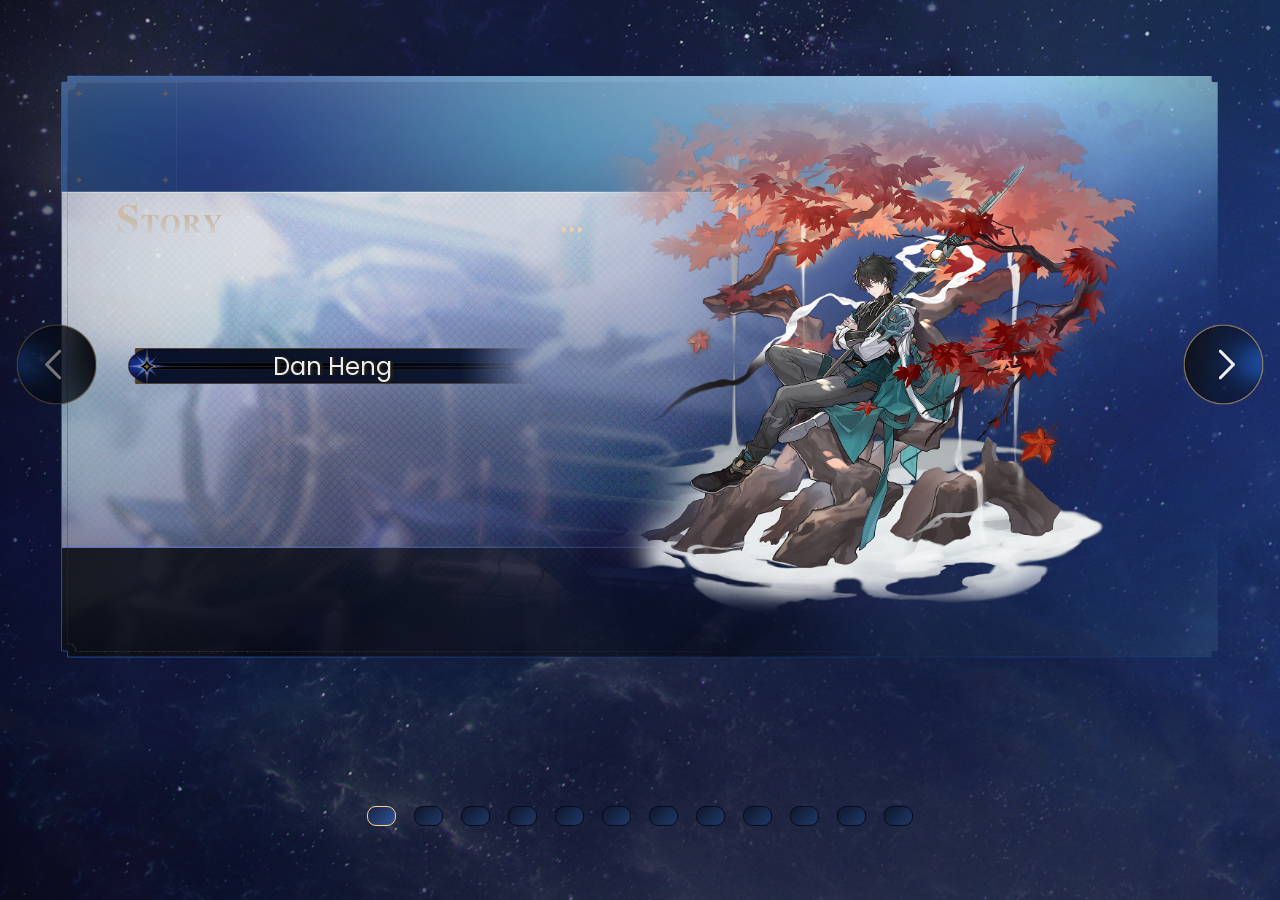
<file: ex01/src/index.html>
<!DOCTYPE html>
<html lang="en">
<head>
    <meta charset="UTF-8">
    <meta http-equiv="X-UA-Compatible" content="IE=edge">
    <meta name="viewport" content="width=device-width, initial-scale=1.0">
    <meta name="author" content="xhmyjae">
    <meta name="description" content="A small carousel displaying some Honkai Starrail characters.">
    <title>Carousel - Honkai Starrail</title>

    <link rel="stylesheet" href="../style/main.css">
    <script defer src="../scripts/index.js"></script>
</head>
<body>

<div class="carousel">
    <div class="left-btn">
        <img src="../resources/left-arrow.png" alt="left-arrow">
    </div>
    <div class="image img1">
        <img src="../resources/img1.png" alt="img1">
        <p class="image-title">Dan Heng</p>
    </div>
    <div class="image img2 hide">
        <img src="../resources/img2.png" alt="img2">
        <p class="image-title">March 7th</p>
    </div>
    <div class="image img3 hide">
        <img src="../resources/img3.png" alt="img3">
        <p class="image-title">Himeko</p>
    </div>
    <div class="image img4 hide">
        <img src="../resources/img4.png" alt="img4">
        <p class="image-title">Welt</p>
    </div>
    <div class="image img5 hide">
        <img src="../resources/img5.png" alt="img5">
        <p class="image-title">Sampo</p>
    </div>
    <div class="image img6 hide">
        <img src="../resources/img6.png" alt="img6">
        <p class="image-title">Gepard</p>
    </div>
    <div class="image img7 hide">
        <img src="../resources/img7.png" alt="img7">
        <p class="image-title">Bronya</p>
    </div>
    <div class="image img8 hide">
        <img src="../resources/img8.png" alt="img8">
        <p class="image-title">Pela</p>
    </div>
    <div class="image img9 hide">
        <img src="../resources/img9.png" alt="img9">
        <p class="image-title">Serval</p>
    </div>
    <div class="image img10 hide">
        <img src="../resources/img10.png" alt="img10">
        <p class="image-title">Natasha</p>
    </div>
    <div class="image img11 hide">
        <img src="../resources/img11.png" alt="img11">
        <p class="image-title">Seele</p>
    </div>
    <div class="image img12 hide">
        <img src="../resources/img12.png" alt="img12">
        <p class="image-title">Clara</p>
    </div>
    <div class="right-btn">
        <img src="../resources/right-arrow.png" alt="right-arrow">
    </div>
</div>

<div id="carousel-nav"></div>

</body>
</html>
</file>
<file: ex01/style/main.css>
@import url('https://fonts.googleapis.com/css2?family=Poppins:wght@400;800&display=swap');

html {
    background-image: url("../resources/background.png");
}

body {
    margin: 0;
    display: flex;
    align-items: center;
    overflow-x: hidden;
    flex-direction: column;
    justify-content: space-around;
    height: 100vh;
}

.left-btn, .right-btn {
    cursor: pointer;
}

.left-btn img, .right-btn img {
    width: 9vh;
    transition: transform 0.3s ease-in-out;
}

.left-btn img:hover, .right-btn img:hover {
    transform: scale(1.05);
}

.carousel {
    width: 100%;
    height: 65vh;
    display: flex;
    align-items: center;
    justify-content: space-around;
    background: no-repeat center url(../resources/story-banner.png);
    background-size: contain;
}

.image {
    width: 80%;
    display: flex;
    flex-direction: row-reverse;
}

.image img {
    width: 60%;
    float: right;
}

.hide {
    display: none;
}

#carousel-nav {
    display: flex;
    justify-content: center;
    width: 100%;
}

.nav-btn {
    border-radius: 1vh;
    cursor: pointer;
    margin: 0 1vh;
    background: linear-gradient(135deg, rgb(14, 19, 39) 0%, rgb(15, 22, 45) 0.01%, rgb(32, 58, 103) 100%);
    width: 3vh;
    height: 2vh;
    border: 1.5px solid #090a1b;
}

.nav-btn:hover {
    filter: brightness(150%) !important;
}

.image-title {
    color: rgb(237, 237, 237);
    font-size: 1.5rem;
    display: flex;
    justify-content: center;
    align-items: center;
    width: 80vh;
    background: center/100% url(../resources/banner.png) no-repeat;
    position: relative;
    margin: 0px;
    font-family: Poppins, sans-serif;
    text-shadow: rgb(24 24 23) 0.1vw 0vw 0.25vw, rgb(39 39 38) 0.15vw 0vw 0.25vw, rgb(39 39 38) 0.1vw 0vw 0.1vw;
}

.border {
    border: 1.5px solid #ae8c57!important;
}
</file>
